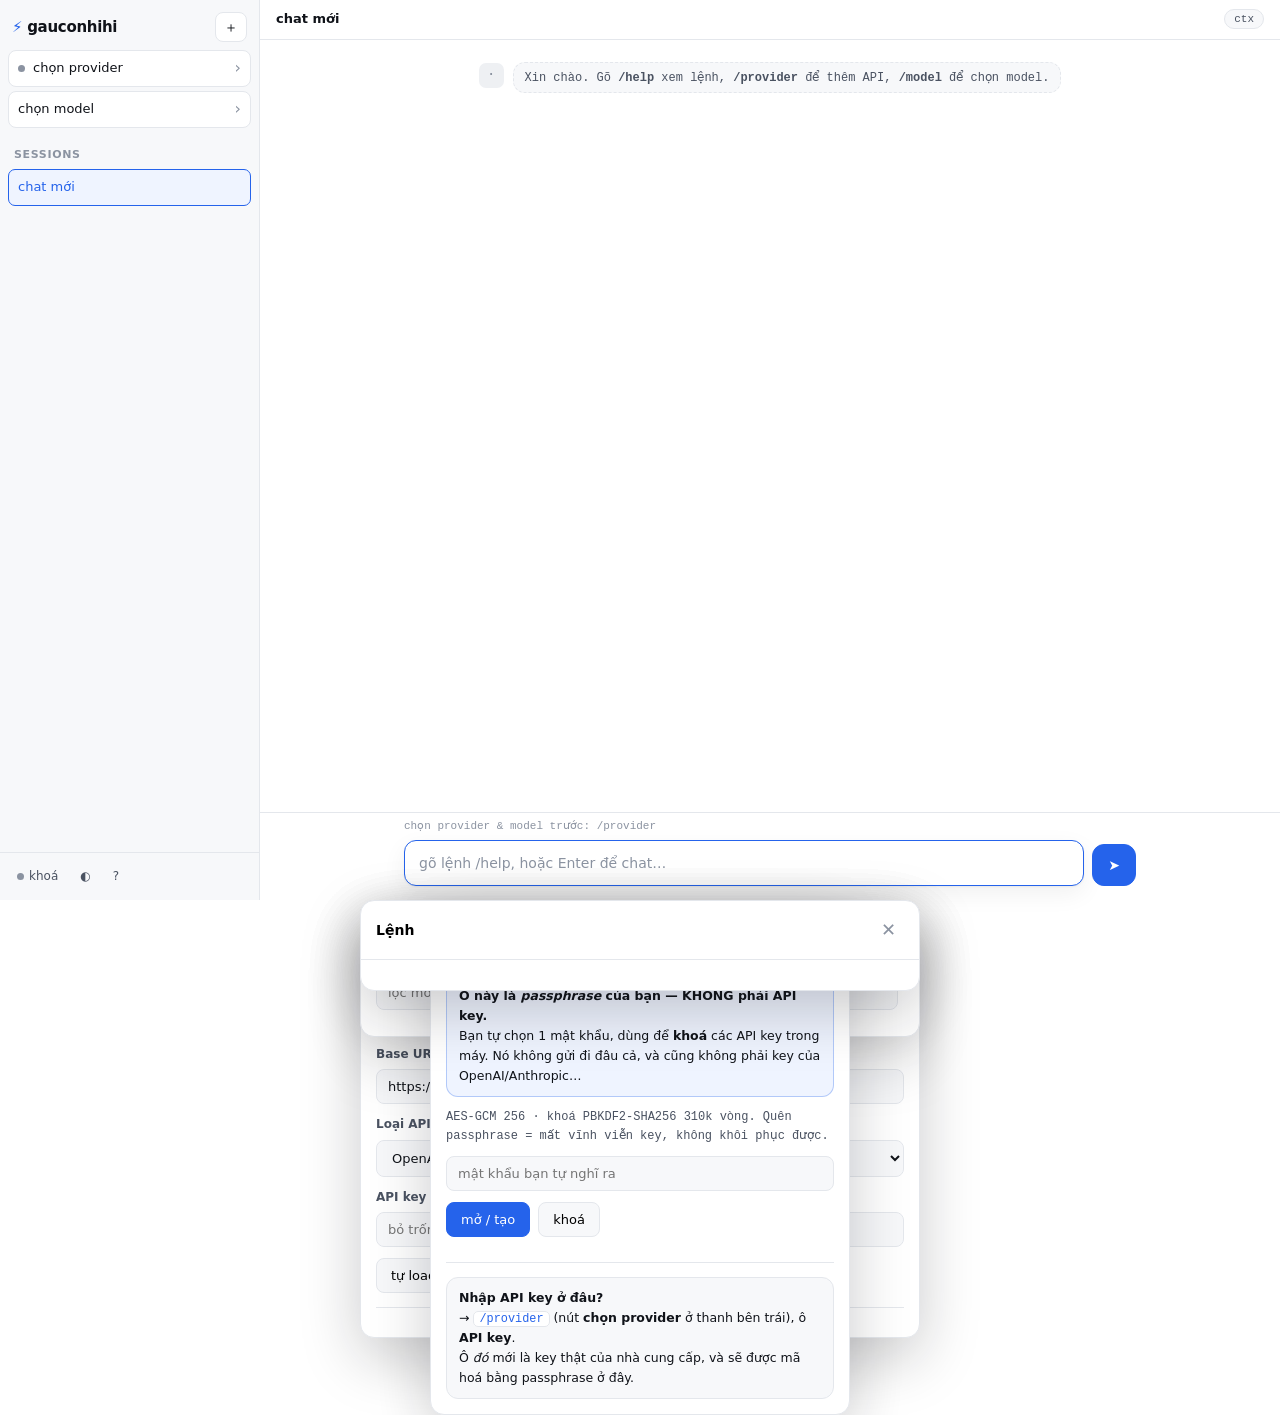
<file: index.html>
<!DOCTYPE html>
<html lang="vi" data-theme="light">
<head>
<meta charset="utf-8">
<meta name="viewport" content="width=device-width, initial-scale=1">
<title>gauconhihi — AI CLI</title>
<meta name="description" content="Multi-provider AI CLI in the browser. OpenAI / Anthropic / Gemini / any OpenAI-compatible endpoint.">
<link rel="icon" href="data:image/svg+xml,<svg xmlns='http://www.w3.org/2000/svg' viewBox='0 0 16 16'><text y='14' font-size='14'>⚡</text></svg>">
<link rel="stylesheet" href="assets/app.css">
</head>
<body>

<div id="shell">

  <!-- ============ SIDEBAR ============ -->
  <aside id="side">
    <div class="side-head">
      <div class="logo">gauconhihi</div>
      <button id="newchat" class="ib" title="chat mới (/new)">＋</button>
    </div>

    <button id="sb-provider" class="side-btn">
      <span class="dot" id="prov-dot"></span>
      <span class="grow" id="prov-label">chọn provider</span>
      <span class="chev">›</span>
    </button>
    <button id="sb-model" class="side-btn">
      <span class="grow" id="model-label">chọn model</span>
      <span class="chev">›</span>
    </button>

    <div class="side-sec">sessions</div>
    <div id="sessions" class="sessions"></div>

    <div class="side-foot">
      <button id="sb-keys" class="side-mini"><span id="vault-dot" class="dot"></span><span id="vault-label">keys</span></button>
      <button id="sb-theme" class="side-mini" title="theme">◐</button>
      <button id="sb-help" class="side-mini" title="help">?</button>
    </div>
  </aside>

  <!-- ============ MAIN ============ -->
  <main id="main">
    <header id="top">
      <div class="crumb"><span id="top-title">chat</span></div>
      <div class="grow"></div>
      <span id="ctx-badge" class="badge" title="ngân sách context">ctx</span>
      <button id="btn-stop" class="ib stop" hidden>■ dừng</button>
    </header>

    <div id="log"></div>

    <footer id="foot">
      <div id="thinking" hidden>
        <span class="spin"></span><span id="thinking-txt">đang suy nghĩ…</span>
        <button id="thinking-toggle" class="mini">xem ▾</button>
      </div>
      <div id="hint"></div>
      <div class="composer">
        <textarea id="in" rows="1" placeholder="gõ lệnh /help, hoặc Enter để chat…" spellcheck="false"></textarea>
        <button id="btn-send" class="ib primary" title="gửi">➤</button>
      </div>
    </footer>
  </main>
</div>

<!-- ============ DIALOGS ============ -->
<dialog id="d-prov" class="sheet">
  <header><h3>Providers</h3><button class="ib x" data-close>✕</button></header>
  <div class="sheet-body">
    <div class="field">
      <label>Tên</label>
      <input id="f-name" placeholder="OpenRouter, hay tên tuỳ ý">
    </div>
    <div class="field">
      <label>Base URL</label>
      <input id="f-url" placeholder="https://api.openai.com/v1">
    </div>
    <div class="field">
      <label>Loại API</label>
      <select id="f-kind">
        <option value="openai">OpenAI-compatible · /chat/completions</option>
        <option value="openai-responses">OpenAI Responses · /responses</option>
        <option value="anthropic">Anthropic · /v1/messages</option>
        <option value="google">Google Gemini · :generateContent</option>
      </select>
    </div>
    <div class="field">
      <label>API key <span class="hint">mã hoá, chỉ lưu trong máy bạn</span></label>
      <input id="f-key" type="password" placeholder="bỏ trống nếu không cần" autocomplete="off">
    </div>
    <div class="acts">
      <button id="f-load" class="btn">tự load models</button>
      <button id="f-save" class="btn primary">lưu & dùng</button>
    </div>
    <hr>
    <div id="prov-list" class="plist"></div>
  </div>
</dialog>

<dialog id="d-model" class="sheet">
  <header><h3>Models</h3><button class="ib x" data-close>✕</button></header>
  <div class="sheet-body">
    <div class="keyrow">
      <input id="f-model-q" class="search" placeholder="lọc model…">
      <span id="model-count" class="count"></span>
    </div>
    <div id="model-list" class="plist"></div>
  </div>
</dialog>

<dialog id="d-vault" class="sheet narrow">
  <header><h3>Key vault</h3><button class="ib x" data-close title="đóng (Esc)">✕</button></header>
  <div class="sheet-body">
    <div class="callout">
      <b>Ô này là <i>passphrase</i> của bạn — KHÔNG phải API key.</b><br>
      Bạn tự chọn 1 mật khẩu, dùng để <b>khoá</b> các API key trong máy.
      Nó không gửi đi đâu cả, và cũng không phải key của OpenAI/Anthropic…
    </div>
    <p class="note">AES-GCM 256 · khoá PBKDF2-SHA256 310k vòng. Quên passphrase = mất vĩnh viễn key, không khôi phục được.</p>
    <input id="v-pass" type="password" placeholder="mật khẩu bạn tự nghĩ ra" autocomplete="new-password">
    <div id="v-msg" class="note"></div>
    <div class="acts">
      <button id="v-ok" class="btn primary">mở / tạo</button>
      <button id="v-lock" class="btn">khoá</button>
    </div>
    <div id="v-state" class="note"></div>
    <div id="v-list" class="plist"></div>
    <hr>
    <div class="callout alt">
      <b>Nhập API key ở đâu?</b><br>
      → <code>/provider</code> (nút <b>chọn provider</b> ở thanh bên trái), ô <b>API key</b>.<br>
      Ô <i>đó</i> mới là key thật của nhà cung cấp, và sẽ được mã hoá bằng passphrase ở đây.
    </div>
  </div>
</dialog>

<dialog id="d-cmd" class="sheet">
  <header><h3>Lệnh</h3><button class="ib x" data-close>✕</button></header>
  <div class="sheet-body" id="cmd-list"></div>
</dialog>

<script type="module" src="js/app.js"></script>
</body>
</html>
</file>
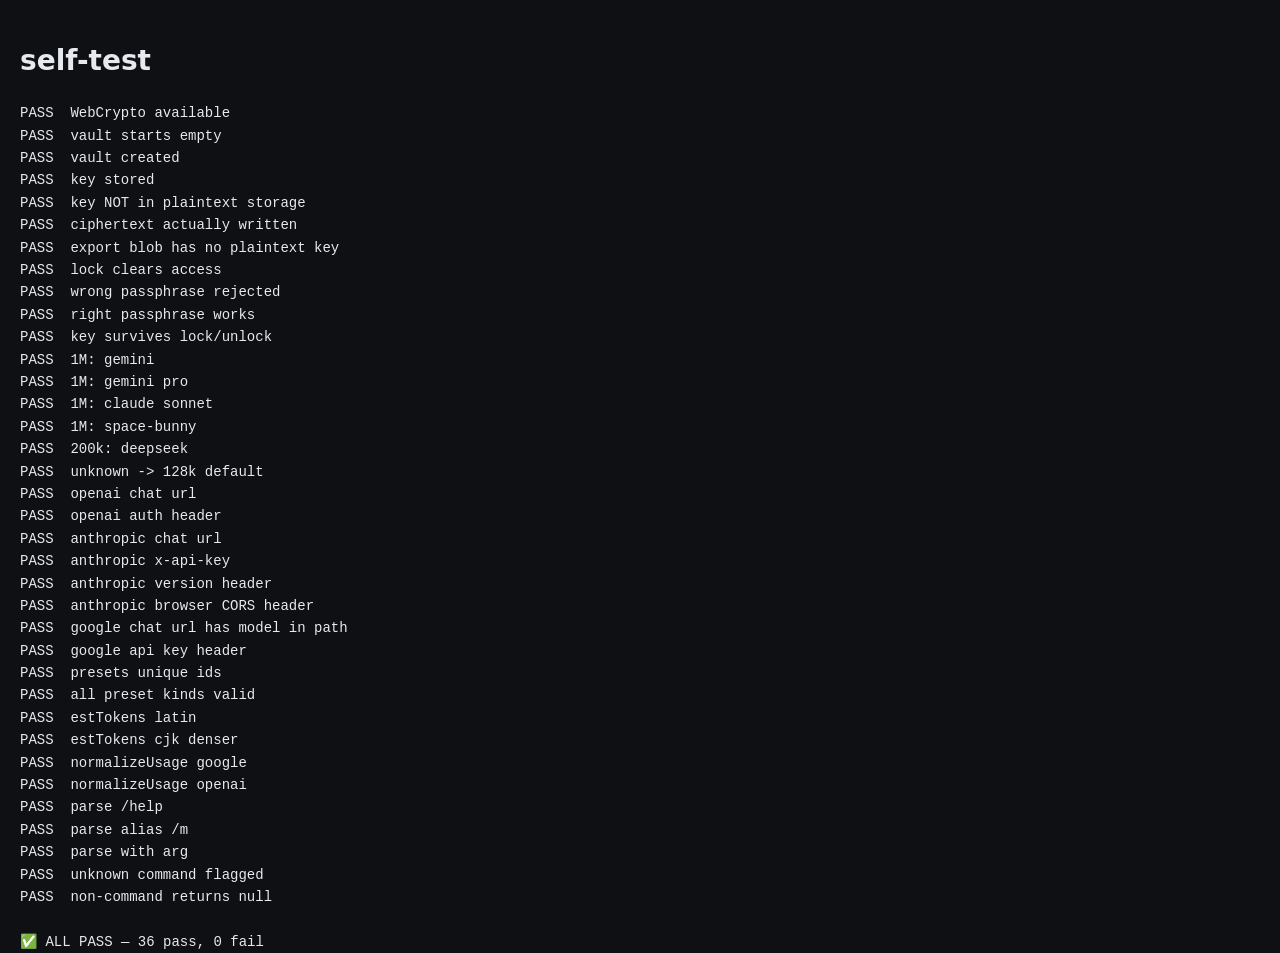
<file: selftest.html>
<!DOCTYPE html>
<html lang="vi" data-theme="dark">
<head>
<meta charset="utf-8">
<title>self-test — gauconhihi</title>
<link rel="stylesheet" href="assets/app.css">
</head>
<body style="display:block; padding:20px">
<h1>self-test</h1>
<pre id="out"></pre>
<script type="module">
// runs in-page; asserts core invariants. no framework.
import { Vault, HAS_CRYPTO } from './js/vault.js';
import { contextWindow, isMillion, chatUrl, authHeaders, KINDS, PRESETS } from './js/providers.js';
import { estTokens, normalizeUsage } from './js/api.js';
import { COMMANDS, parse } from './js/commands.js';

let pass = 0, fail = 0;
const out = document.getElementById('out');
function ok(name, cond) {
  if (cond) { pass++; out.textContent += `PASS  ${name}\n`; }
  else { fail++; out.textContent += `FAIL  ${name}\n`; }
}

// fake localStorage so vault tests don't clobber real data
function memStore() {
  const m = new Map();
  return {
    getItem: k => m.has(k) ? m.get(k) : null,
    setItem: (k, v) => m.set(k, String(v)),
    removeItem: k => m.delete(k),
    dump: () => JSON.stringify([...m.entries()]),
  };
}

ok('WebCrypto available', HAS_CRYPTO);

// vault
const ms = memStore();
const v = new Vault(ms);
ok('vault starts empty', !v.exists && !v.unlocked);
await v.create('correct horse battery staple');
ok('vault created', v.exists && v.unlocked);
v.setKey('openai', 'sk-test-123');
ok('key stored', v.getKey('openai') === 'sk-test-123');
ok('key NOT in plaintext storage', !ms.dump().includes('sk-test-123'));
ok('ciphertext actually written', ms.dump().includes('ct'));
const blob = v.exportBlob();
ok('export blob has no plaintext key', !blob.includes('sk-test-123'));
v.lock();
ok('lock clears access', !v.unlocked && v.getKey('openai') === '');
ok('wrong passphrase rejected', (await v.unlock('wrong')) === false);
ok('right passphrase works', (await v.unlock('correct horse battery staple')) === true);
ok('key survives lock/unlock', v.getKey('openai') === 'sk-test-123');

// context windows
ok('1M: gemini', isMillion('gemini-2.5-flash'));
ok('1M: gemini pro', contextWindow('gemini-2.5-pro') === 1048576);
ok('1M: claude sonnet', contextWindow('claude-sonnet-4-5') === 1000000);
ok('1M: space-bunny', contextWindow('xkiro/stealth/space-bunny-alpha:free') === 1000000);
ok('200k: deepseek', contextWindow('deepseek-chat') === 200000);
ok('unknown -> 128k default', contextWindow('some-weird-model') === 128000);

// urls + headers
const oai = { id: 'openai', base: 'https://api.openai.com/v1/', kind: 'openai' };
ok('openai chat url', chatUrl(oai) === 'https://api.openai.com/v1/chat/completions');
ok('openai auth header', authHeaders(oai, 'k').authorization === 'Bearer k');
const ant = { id: 'anthropic', base: 'https://api.anthropic.com', kind: 'anthropic' };
ok('anthropic chat url', chatUrl(ant) === 'https://api.anthropic.com/v1/messages');
const ah = authHeaders(ant, 'k');
ok('anthropic x-api-key', ah['x-api-key'] === 'k');
ok('anthropic version header', ah['anthropic-version'] === '2023-06-01');
ok('anthropic browser CORS header', ah['anthropic-dangerous-direct-browser-access'] === 'true');
const gg = { id: 'google', base: 'https://generativelanguage.googleapis.com/v1beta', kind: 'google' };
ok('google chat url has model in path',
   chatUrl(gg, 'gemini-2.5-flash') === 'https://generativelanguage.googleapis.com/v1beta/models/gemini-2.5-flash:generateContent');
ok('google api key header', authHeaders(gg, 'k')['x-goog-api-key'] === 'k');

// presets
ok('presets unique ids', new Set(PRESETS.map(p => p.id)).size === PRESETS.length);
ok('all preset kinds valid', PRESETS.every(p => KINDS[p.kind]));

// tokens
ok('estTokens latin', estTokens('hello world this is a test') > 3);
ok('estTokens cjk denser', estTokens('你好世界你好世界') >= 4);
ok('normalizeUsage google', normalizeUsage(gg, { promptTokenCount: 5, candidatesTokenCount: 7 }).out === 7);
ok('normalizeUsage openai', normalizeUsage(oai, { prompt_tokens: 5, completion_tokens: 7 }).out === 7);

// commands
ok('parse /help', parse('/help')?.cmd === COMMANDS.help);
ok('parse alias /m', parse('/m')?.cmd === COMMANDS.model);
ok('parse with arg', parse('/new my chat').arg === 'my chat');
ok('unknown command flagged', parse('/zzz').cmd === null);
ok('non-command returns null', parse('hello') === null);

// summary
out.textContent += `\n${fail === 0 ? '✅ ALL PASS' : '❌ FAILURES'} — ${pass} pass, ${fail} fail\n`;
out.dataset.result = fail === 0 ? 'pass' : 'fail';
</script>
</body>
</html>
</file>
<file: assets/app.css>
/* gauconhihi — light-first CLI look */
:root{
  --bg:#ffffff; --bg2:#f7f8fa; --panel:#fbfcfd; --line:#e4e7ec; --line2:#eef0f3;
  --fg:#101319; --fg2:#4a5261; --dim:#8b93a1;
  --acc:#2563eb; --acc-soft:#eff4ff; --ok:#0f9d58; --warn:#b45309; --err:#dc2626;
  --violet:#7c3aed;
  --shadow:0 1px 2px rgba(16,19,25,.05), 0 8px 24px rgba(16,19,25,.06);
  --radius:12px;
  --mono:ui-monospace,SFMono-Regular,"SF Mono",Menlo,Consolas,monospace;
  --sans:ui-sans-serif,system-ui,-apple-system,"Segoe UI",Inter,Roboto,sans-serif;
}
[data-theme=dark]{
  --bg:#0e1014; --bg2:#14171c; --panel:#14171c; --line:#242830; --line2:#1c2027;
  --fg:#e6e9ee; --fg2:#aeb6c2; --dim:#727b89;
  --acc:#5b8cff; --acc-soft:#151a26; --ok:#3ecf8e; --warn:#e5a13a; --err:#f16d6d;
  --violet:#a78bfa;
  --shadow:0 1px 2px rgba(0,0,0,.3), 0 8px 24px rgba(0,0,0,.35);
}
*{box-sizing:border-box}
[hidden]{display:none!important}
html,body{height:100%;margin:0}
body{
  background:var(--bg); color:var(--fg); font:14px/1.6 var(--sans);
  -webkit-font-smoothing:antialiased; overflow:hidden;
}
button{font:inherit;color:inherit}

/* ---------- shell ---------- */
#shell{display:grid;grid-template-columns:260px 1fr;height:100dvh}

/* ---------- sidebar ---------- */
#side{
  background:var(--bg2);border-right:1px solid var(--line);
  display:flex;flex-direction:column;min-height:0;
}
.side-head{display:flex;align-items:center;gap:8px;padding:12px 12px 8px}
.logo{font-weight:700;letter-spacing:-.02em;font-size:15px;flex:1}
.logo::before{content:"⚡ ";color:var(--acc)}
.ib{
  border:1px solid var(--line);background:var(--bg);border-radius:8px;
  min-width:30px;height:30px;display:grid;place-items:center;cursor:pointer;padding:0 8px;
  transition:background .12s,border-color .12s,transform .08s;
}
.ib:hover{background:var(--line2);border-color:var(--dim)}
.ib:active{transform:translateY(1px)}
.ib.primary{background:var(--acc);border-color:var(--acc);color:#fff}
.ib.primary:hover{filter:brightness(1.08)}
.ib.stop{background:var(--err);border-color:var(--err);color:#fff;font-size:12px}
.ib.x{border-color:transparent;background:transparent;font-size:14px;color:var(--dim)}
.ib.x:hover{background:var(--line2);border-color:var(--line);color:var(--fg)}
.sheet>header .ib.x{font-size:18px;width:32px;height:32px}

.side-btn{
  display:flex;align-items:center;gap:8px;width:calc(100% - 16px);margin:0 8px 4px;
  padding:7px 9px;background:var(--bg);border:1px solid var(--line);border-radius:8px;
  cursor:pointer;text-align:left;font-size:13px;
}
.side-btn:hover{background:var(--acc-soft);border-color:var(--acc)}
.side-btn .grow{flex:1;overflow:hidden;text-overflow:ellipsis;white-space:nowrap}
.side-btn .chev{color:var(--dim);font-size:16px;line-height:1}
.dot{width:7px;height:7px;border-radius:50%;background:var(--dim);flex:none}
.dot.on{background:var(--ok);box-shadow:0 0 0 3px color-mix(in srgb,var(--ok) 18%,transparent)}
.dot.off{background:var(--warn)}
.dot.live{background:var(--acc);animation:pulse 1.4s infinite}
@keyframes pulse{0%,100%{opacity:1}50%{opacity:.35}}

.side-sec{
  padding:14px 14px 6px;font-size:11px;font-weight:600;letter-spacing:.06em;
  text-transform:uppercase;color:var(--dim);
}
.sessions{flex:1;overflow-y:auto;padding:0 8px 8px;min-height:0}
.sess{
  display:flex;align-items:center;gap:6px;padding:7px 9px;border-radius:7px;cursor:pointer;
  font-size:13px;border:1px solid transparent;
}
.sess:hover{background:var(--line2)}
.sess.on{background:var(--acc-soft);border-color:var(--acc);color:var(--acc);font-weight:500}
.sess .t{flex:1;overflow:hidden;text-overflow:ellipsis;white-space:nowrap}
.sess .del{opacity:0;color:var(--dim);font-size:15px;line-height:1;padding:0 2px;background:none;border:none;cursor:pointer}
.sess:hover .del{opacity:1}
.sess .del:hover{color:var(--err)}
.side-foot{display:flex;gap:4px;padding:8px;border-top:1px solid var(--line);align-items:center}
.side-mini{
  display:flex;align-items:center;gap:5px;padding:5px 8px;background:none;border:1px solid transparent;
  border-radius:7px;cursor:pointer;font-size:12px;color:var(--fg2);
}
.side-mini:hover{background:var(--line2);border-color:var(--line)}

/* ---------- main ---------- */
#main{display:grid;grid-template-rows:auto 1fr auto;min-width:0;min-height:0}
#top{
  display:flex;align-items:center;gap:8px;padding:9px 16px;
  border-bottom:1px solid var(--line);background:var(--bg);min-width:0;
}
.crumb{font-weight:600;font-size:13px;overflow:hidden;text-overflow:ellipsis;white-space:nowrap}
.grow{flex:1}
.badge{
  font:11px var(--mono);color:var(--fg2);background:var(--bg2);
  border:1px solid var(--line);border-radius:20px;padding:3px 9px;white-space:nowrap;
}
.badge.warn{color:var(--warn);border-color:currentColor}

/* ---------- log ---------- */
#log{overflow-y:auto;overflow-x:hidden;padding:22px 0 8px;min-height:0;scroll-behavior:smooth}
.wrap{max-width:780px;margin:0 auto;padding:0 24px;display:flex;flex-direction:column;gap:18px}

.turn{display:flex;gap:11px;animation:fade .18s ease-out}
@keyframes fade{from{opacity:0;transform:translateY(4px)}to{opacity:1;transform:none}}
.avatar{
  width:25px;height:25px;border-radius:7px;flex:none;display:grid;place-items:center;
  font-size:12px;font-weight:700;margin-top:1px;
}
.turn.u .avatar{background:var(--line2);color:var(--fg2)}
.turn.a .avatar{background:var(--acc);color:#fff}
.body{flex:1;min-width:0}

.u-text{
  background:var(--bg2);border:1px solid var(--line);border-radius:var(--radius);
  padding:10px 13px;white-space:pre-wrap;overflow-wrap:anywhere;
}
.a-text{overflow-wrap:anywhere}
.a-text>*:first-child{margin-top:0}
.a-text>*:last-child{margin-bottom:0}
.a-text p{margin:.5em 0}
.a-text h1,.a-text h2,.a-text h3{margin:.8em 0 .4em;line-height:1.3}
.a-text h1{font-size:1.3em}.a-text h2{font-size:1.15em}.a-text h3{font-size:1.05em}
.a-text ul,.a-text ol{margin:.4em 0;padding-left:1.4em}
.a-text li{margin:.2em 0}
.a-text a{color:var(--acc)}
.a-text blockquote{margin:.5em 0;padding:.1em 0 .1em 12px;border-left:3px solid var(--line);color:var(--fg2)}
.a-text table{border-collapse:collapse;margin:.6em 0;font-size:13px;display:block;overflow-x:auto}
.a-text th,.a-text td{border:1px solid var(--line);padding:5px 10px}
.a-text th{background:var(--bg2);font-weight:600}
.a-text code{
  font:.88em var(--mono);background:var(--bg2);border:1px solid var(--line);
  border-radius:5px;padding:1px 5px;
}
.a-text pre{
  background:var(--bg2);border:1px solid var(--line);border-radius:var(--radius);
  padding:12px 14px;overflow-x:auto;margin:.6em 0;
}
.a-text pre code{background:none;border:none;padding:0;font-size:12.5px;line-height:1.55}

/* ---------- meta / reasoning / tools ---------- */
.meta{
  display:flex;flex-wrap:wrap;gap:4px 10px;margin-top:8px;
  font:11px var(--mono);color:var(--dim);
}
.chip{
  display:inline-flex;align-items:center;gap:4px;padding:2px 7px;border-radius:20px;
  background:var(--bg2);border:1px solid var(--line);cursor:default;
}
.chip.think{color:var(--violet);border-color:color-mix(in srgb,var(--violet) 30%,transparent);background:color-mix(in srgb,var(--violet) 8%,transparent)}
.chip.tool{color:var(--acc);border-color:color-mix(in srgb,var(--acc) 30%,transparent);background:var(--acc-soft)}

.frame{margin-top:9px;border:1px solid var(--line);border-radius:var(--radius);background:var(--bg2);overflow:hidden}
.frame>summary{
  cursor:pointer;padding:7px 11px;font:12px var(--mono);color:var(--fg2);
  display:flex;align-items:center;gap:7px;list-style:none;user-select:none;
}
.frame>summary::-webkit-details-marker{display:none}
.frame>summary:hover{background:var(--line2)}
.frame>summary .caret{transition:transform .15s;display:inline-block;font-size:10px;color:var(--dim)}
.frame[open]>summary .caret{transform:rotate(90deg)}
.frame.think{border-color:color-mix(in srgb,var(--violet) 28%,var(--line))}
.frame.think>summary{color:var(--violet)}
.frame.think .content{color:var(--fg2);font-size:13px}
.frame .content{padding:2px 12px 11px;white-space:pre-wrap;overflow-wrap:anywhere}
.frame .content:empty::after{content:"(rỗng)";color:var(--dim)}

/* live reasoning ticker */
#thinking{
  display:flex;align-items:center;gap:9px;padding:6px 24px 0;max-width:780px;margin:0 auto;width:100%;
  font:12px var(--mono);color:var(--violet);
}
#thinking .spin{
  width:11px;height:11px;border:2px solid color-mix(in srgb,var(--violet) 30%,transparent);
  border-top-color:var(--violet);border-radius:50%;animation:spin .7s linear infinite;flex:none;
}
@keyframes spin{to{transform:rotate(360deg)}}
#thinking-txt{flex:1;overflow:hidden;text-overflow:ellipsis;white-space:nowrap;opacity:.85}
.mini{background:none;border:none;color:var(--dim);cursor:pointer;font:11px var(--mono);padding:2px 4px}
.mini:hover{color:var(--acc)}

/* ---------- composer ---------- */
#foot{border-top:1px solid var(--line);background:var(--bg);padding:0 0 14px}
#hint{
  max-width:780px;margin:0 auto;padding:6px 24px 0;font:11px var(--mono);color:var(--dim);
  min-height:18px;
}
.composer{
  max-width:780px;margin:0 auto;padding:8px 24px 0;display:flex;gap:8px;align-items:flex-end;
}
#in{
  flex:1;resize:none;max-height:200px;font:14px/1.6 var(--sans);color:var(--fg);
  background:var(--bg2);border:1px solid var(--line);border-radius:12px;
  padding:11px 14px;box-shadow:var(--shadow);
}
#in:focus{outline:none;border-color:var(--acc);background:var(--bg)}
#in::placeholder{color:var(--dim)}
.ib.primary#btn-send{height:42px;min-width:44px;border-radius:12px;font-size:14px}

/* ---------- sys line ---------- */
.sys{max-width:780px;margin:0 auto;padding:0 24px;display:flex;gap:9px;align-items:flex-start}
.sys .avatar{background:var(--line2);color:var(--dim);font-size:10px}
.sys .body{
  font:12px var(--mono);color:var(--fg2);background:var(--bg2);border:1px dashed var(--line);
  border-radius:var(--radius);padding:7px 11px;width:100%;overflow-wrap:anywhere;
}
.sys .body b{color:var(--fg)}
.sys .body code{font:inherit;color:var(--acc);background:none;border:none;padding:0}

/* ---------- dialogs ---------- */
dialog{
  border:none;padding:0;background:transparent;
  width:min(560px,94vw);max-height:88dvh;
}
dialog.narrow{width:min(420px,94vw)}
dialog::backdrop{background:rgba(16,19,25,.42);backdrop-filter:blur(3px)}
.sheet{
  background:var(--bg);border:1px solid var(--line);border-radius:14px;
  box-shadow:0 20px 60px rgba(16,19,25,.22);display:flex;flex-direction:column;
  max-height:88dvh;overflow:hidden;
}
.sheet>header{
  display:flex;align-items:center;padding:13px 15px;border-bottom:1px solid var(--line);flex:none;
}
.sheet>header h3{margin:0;font-size:14px;font-weight:600;flex:1}
.sheet-body{padding:15px;overflow-y:auto;display:flex;flex-direction:column;gap:11px;min-height:0}
.field{display:flex;flex-direction:column;gap:5px}
.field label{font-size:12px;font-weight:600;color:var(--fg2)}
.field label .hint{font-weight:400;color:var(--dim)}
.field input,.field select,.search,.sheet-body>input{
  font:13px var(--sans);padding:9px 11px;border:1px solid var(--line);
  border-radius:8px;background:var(--bg2);color:var(--fg);width:100%;
}
.field input:focus,.field select:focus,.search:focus{outline:none;border-color:var(--acc);background:var(--bg)}
.note{font:12px/1.55 var(--mono);color:var(--fg2);margin:0}
.note:empty{display:none}
.note.err{color:var(--err);font-weight:500}
.note.info{color:var(--ok)}
.btn:disabled{opacity:.6;cursor:wait}
.callout{
  border:1px solid color-mix(in srgb,var(--acc) 30%,transparent);
  background:var(--acc-soft);border-radius:var(--radius);padding:10px 12px;
  font:12.5px/1.6 var(--sans);color:var(--fg);
}
.callout.alt{border-color:var(--line);background:var(--bg2)}
.callout b{font-weight:600}
.callout code{
  font:.95em var(--mono);background:var(--bg);border:1px solid var(--line);
  border-radius:5px;padding:0 5px;color:var(--acc);
}
.acts{display:flex;gap:8px;flex-wrap:wrap}
.btn{
  font:13px var(--sans);padding:9px 14px;border-radius:8px;border:1px solid var(--line);
  background:var(--bg2);cursor:pointer;transition:background .12s;
}
.btn:hover{background:var(--line2)}
.btn.primary{background:var(--acc);border-color:var(--acc);color:#fff}
.btn.primary:hover{filter:brightness(1.08)}
.btn.danger{color:var(--err);border-color:color-mix(in srgb,var(--err) 35%,transparent)}
.sheet hr{border:none;border-top:1px solid var(--line);margin:3px 0;width:100%}

/* ---------- lists ---------- */
.plist{display:flex;flex-direction:column;gap:3px}
.pitem{
  display:flex;align-items:center;gap:9px;padding:8px 10px;border-radius:8px;cursor:pointer;
  border:1px solid transparent;
}
.pitem:hover{background:var(--bg2)}
.pitem.on{background:var(--acc-soft);border-color:var(--acc)}
.pitem .info{flex:1;min-width:0}
.pitem .nm{font-size:13px;overflow:hidden;text-overflow:ellipsis;white-space:nowrap}
.pitem .sub{font:11px var(--mono);color:var(--dim);overflow:hidden;text-overflow:ellipsis;white-space:nowrap}
.pitem .sub b{color:var(--ok);font-weight:400}
.keyrow{display:flex;gap:6px;align-items:center}
.keyrow input{flex:1;min-width:0}
.count{font:11px var(--mono);color:var(--dim);white-space:nowrap;flex:none}
.empty{color:var(--dim);font:12px var(--mono);padding:14px 2px;text-align:center}

/* ---------- command sheet ---------- */
#cmd-list{gap:0}
.cmdrow{
  display:flex;gap:10px;align-items:baseline;padding:7px 9px;border-radius:7px;
  border:1px solid transparent;cursor:pointer;
}
.cmdrow:hover{background:var(--bg2);border-color:var(--line)}
.cmdrow .c{font:12.5px var(--mono);color:var(--acc);min-width:118px;flex:none}
.cmdrow .d{font-size:12.5px;color:var(--fg2)}

::-webkit-scrollbar{width:9px;height:9px}
::-webkit-scrollbar-track{background:transparent}
::-webkit-scrollbar-thumb{background:var(--line);border-radius:9px;border:2px solid var(--bg)}
::-webkit-scrollbar-thumb:hover{background:var(--dim)}

/* ---------- mobile ---------- */
@media(max-width:820px){
  #shell{grid-template-columns:1fr}
  #side{
    position:fixed;inset:0 auto 0 0;width:270px;z-index:40;
    transform:translateX(-100%);transition:transform .2s;box-shadow:var(--shadow);
  }
  #side.open{transform:none}
  .wrap,#hint,.composer,#thinking{padding-left:14px;padding-right:14px}
}
@media(min-width:821px){ #sb-menu{display:none} }
</file>
